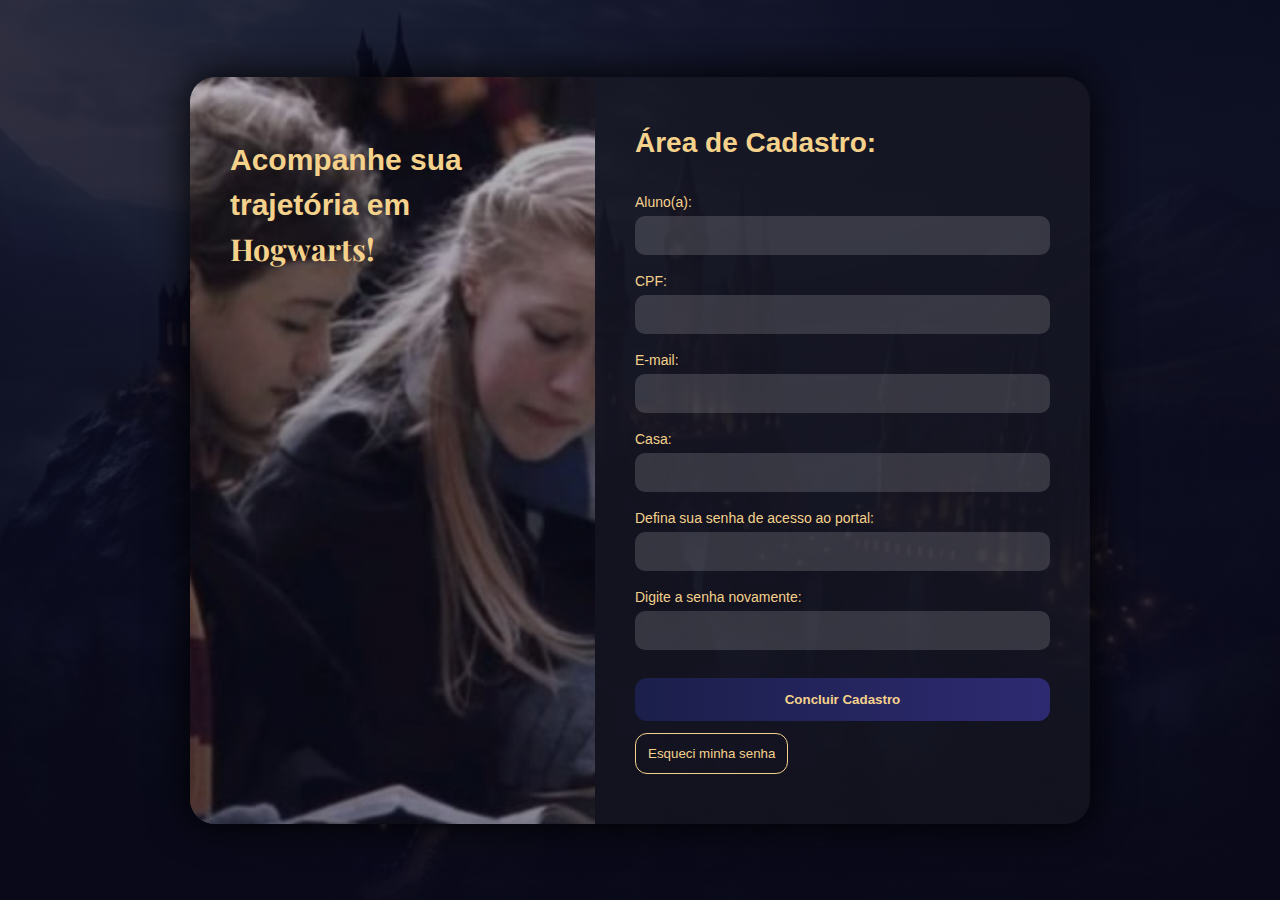
<file: src/main/webapp/Bordin_parte/cadastro.html>
<!DOCTYPE html>
<html lang="en">
<head>
    <meta charset="UTF-8">
    <meta name="viewport" content="width=device-width, initial-scale=1.0">
    <title>Cadastro Hogwarts</title>
    <link rel="stylesheet" href="cadastro.css">
    <link href="https://fonts.googleapis.com/css2?family=Playfair+Display:wght@700&display=swap" rel="stylesheet">
    <script src="cadastro.js"></script>
</head>
<body>

    <div id="container-principal">
        
        
        <!-- Lado esquerdo -->
        <div class="lado-esquerdo">
            <h1>
                Acompanhe sua<br>   
                trajetória em <span>Hogwarts!</span>
            </h1>
        </div>

        <!-- Lado direito -->
        <div class="lado-direito">
            <h2>Área de Cadastro:</h2>

            <form id="formulario-cadastro">

                <label for="aluno">Aluno(a):</label>
                <input type="text" id="aluno">

                <label for="cpf">CPF:</label>
                <input type="text" id="cpf">

                <label for="email">E-mail:</label>
                <input type="email" id="email">

                <label for="casa">Casa:</label>
                <input type="text" id="casa">

                <label for="senha">Defina sua senha de acesso ao portal:</label>
                <input type="password" id="senha">

                <label for="confirmar-senha">Digite a senha novamente:</label>
                <input type="password" id="confirmar-senha">

                <button type="submit" id="botao-principal">
                    Concluir Cadastro
                </button>

                <a href="#"><button type="button" id="botao-secundario">
                    Esqueci minha senha
                </button></a>

            </form>
        </div>

    </div>

</body>
</html>
</file>
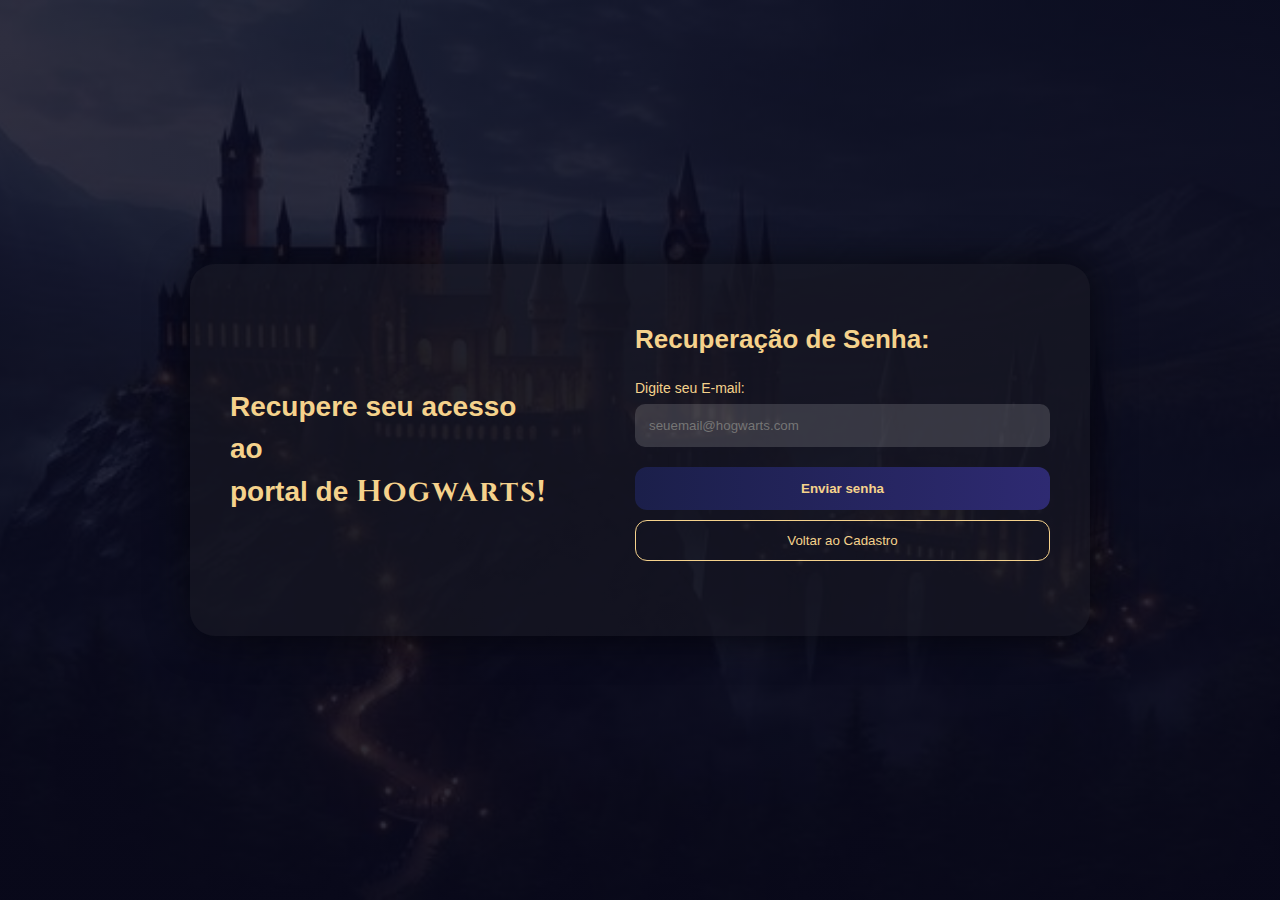
<file: src/main/webapp/Bordin_parte/recuperarSenha.html>
<!DOCTYPE html>
<html lang="pt-br">
<head>
    <meta charset="UTF-8">
    <title>Recuperar Senha - Hogwarts</title>
    <link rel="stylesheet" href="recuperarSenha.css">

    <!-- Fonte externa para font-Family -->
    <link href="https://fonts.googleapis.com/css2?family=Cinzel:wght@400;700&display=swap" rel="stylesheet">
</head>
<body>

    <div id="container-principal">

        <div class="lado-esquerdo">
            <h1>
                Recupere seu acesso ao<br>
                portal de <span>Hogwarts!</span>
            </h1>
        </div>

        <div class="lado-direito">
            <h2>Recuperação de Senha:</h2>

            <form id="formulario-recuperacao">

                <label for="email-recuperacao">Digite seu E-mail:</label>
                <input type="email" id="email-recuperacao" placeholder="seuemail@hogwarts.com">

                <button type="button" id="botao-recuperar">Enviar senha</button>

                <button type="button" id="botao-secundario">
                    Voltar ao Cadastro
                </button>

                <p id="mensagem"></p>

            </form>
        </div>

    </div>

</body>
</html>
</file>
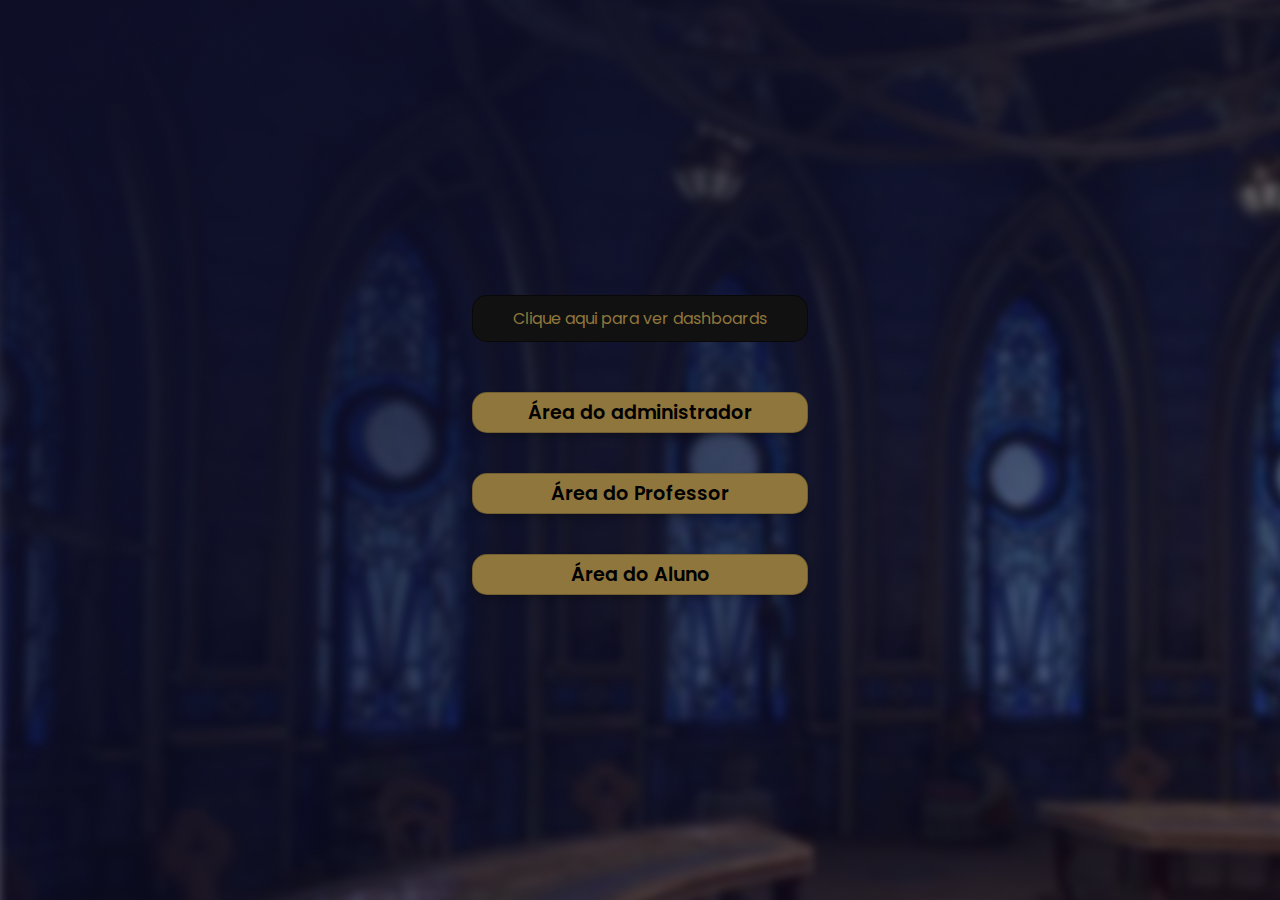
<file: src/main/webapp/pages/antigocadastro.html>
<!DOCTYPE html>
<html lang="en">
<head>
    <meta charset="UTF-8">
    <title>Seleção de Área</title>
    <link rel="preconnect" href="https://fonts.googleapis.com">
    <link rel="preconnect" href="https://fonts.gstatic.com" crossorigin>
    <link href="https://fonts.googleapis.com/css2?family=Poppins:wght@400;600;700&display=swap" rel="stylesheet">
    <link rel="stylesheet" href="../assets/css/modal.css">
</head>
<body>
<main>
    <form action="../dashboard-servlet" method="get">
        <input type="submit" value="Clique aqui para ver dashboards" >
    </form>

    <div class="modal">
        <button type="button" class="abre-modal" data-modal="modal-2">
            Área do administrador
        </button>

        <dialog id="modal-2">
            <button type="button" class="fecha-modal" data-modal="modal-2">x</button>

            <form action="../admin-servlet" method="post">
                <label for="email">Digite o email de administrador</label>
                <input type="email" name="email" id="email" autocomplete="on" maxlength="60" required>

                <label for="senha">Digite a senha de administrador</label>
                <input type="password" name="senha" id="senha" autocomplete="on" required>

                <button type="submit">Enviar dados</button>
            </form>
        </dialog>
    </div>

    <div class="modal">
        <button type="button" class="abre-modal" data-modal="modal-3">Área do Professor</button>

        <dialog id="modal-3">
            <button type="button" class="fecha-modal" data-modal="modal-3">x</button>

            <form action="../professor-servlet" method="post">
                <label for="usuario">Digite o nome do usuário:</label>
                <input type="text" name="usuario" id="usuario" autocomplete="on" maxlength="50" required>

                <label for="senha-prof">Digite a senha do professor</label>
                <input type="password" name="senha-prof" id="senha-prof" autocomplete="on" required>

                <button type="submit">Enviar dados</button>
            </form>
        </dialog>
    </div>

    <div class="modal">
        <button type="button" class="abre-modal" data-modal="modal-4">Área do Aluno</button>

        <dialog id="modal-4">
            <button type="button" class="fecha-modal" data-modal="modal-4">x</button>

            <form action="../aluno-servlet" method="post">
                <label for="email-aluno">Digite seu email:</label>
                <input type="email" name="email" id="email-aluno">

                <label for="senha-aluno">Digite sua senha:</label>
                <input type="password" name="senha" id="senha-aluno">

                <button type="submit" name="acao" value="login">Enviar dados</button>
            </form>
        </dialog>
    </div>
</main>

<script src="../assets/js/script.js"></script>

</body>
</html>
</file>
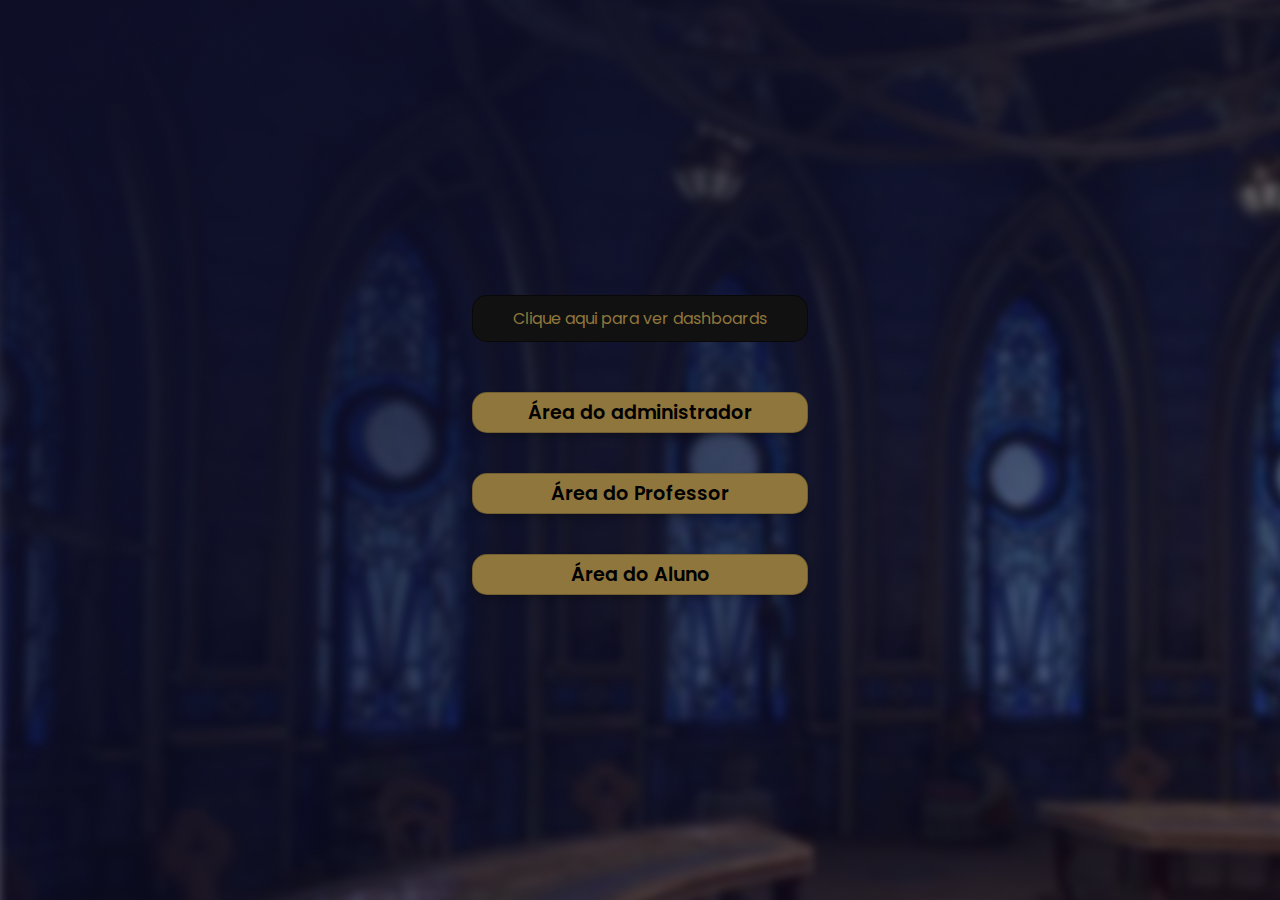
<file: src/main/webapp/pages/cadastroantigo.html>
<!DOCTYPE html>
<html lang="en">
<head>
    <meta charset="UTF-8">
    <title>Seleção de Área</title>
    <link rel="preconnect" href="https://fonts.googleapis.com">
    <link rel="preconnect" href="https://fonts.gstatic.com" crossorigin>
    <link href="https://fonts.googleapis.com/css2?family=Poppins:wght@400;600;700&display=swap" rel="stylesheet">
    <link rel="stylesheet" href="../assets/css/modal.css">
</head>
<body>
<main>
    <form action="../dashboard-servlet" method="get">
        <input type="submit" value="Clique aqui para ver dashboards" >
    </form>

    <div class="modal">
        <button type="button" class="abre-modal" data-modal="modal-2">
            Área do administrador
        </button>

        <dialog id="modal-2">
            <button type="button" class="fecha-modal" data-modal="modal-2">x</button>

            <form action="../admin-servlet" method="post">
                <label for="email-admin">Digite o email de administrador</label>
                <input type="email" name="email-admin" id="email-admin" autocomplete="on" maxlength="60" required>

                <label for="senha-admin">Digite a senha de administrador</label>
                <input type="password" name="senha-admin" id="senha-admin" autocomplete="on" required>

                <button type="submit">Enviar dados</button>
            </form>
        </dialog>
    </div>

    <div class="modal">
        <button type="button" class="abre-modal" data-modal="modal-3">Área do Professor</button>

        <dialog id="modal-3">
            <button type="button" class="fecha-modal" data-modal="modal-3">x</button>

            <form action="../professor-servlet" method="post">
                <label for="usuario">Digite o nome do usuário:</label>
                <input type="text" name="usuario" id="usuario" autocomplete="on" maxlength="50" required>

                <label for="senha-prof">Digite a senha do professor</label>
                <input type="password" name="senha-prof" id="senha-prof" autocomplete="on" required>

                <button type="submit">Enviar dados</button>
            </form>
        </dialog>
    </div>

    <div class="modal">
        <button type="button" class="abre-modal" data-modal="modal-4">Área do Aluno</button>

        <dialog id="modal-4">
            <button type="button" class="fecha-modal" data-modal="modal-4">x</button>

            <form action="../login-servlet" method="post">
                <label for="email-aluno">Digite seu email:</label>
                <input type="email" name="email" id="email-aluno">

                <label for="senha-aluno">Digite sua senha:</label>
                <input type="password" name="senha" id="senha-aluno">

                <button type="submit" name="acao">Enviar dados</button>
            </form>
        </dialog>
    </div>
</main>

<script src="../assets/js/script.js"></script>

</body>
</html>
</file>
<file: src/main/webapp/Bordin_parte/cadastro.css>
* {
    margin: 0;
    padding: 0;
    box-sizing: border-box;
    font-family: 'Segoe UI', sans-serif;
}

body {
    min-height: 100vh;
    display: flex;
    justify-content: center;
    align-items: center;
    /* Background com a imagem de fundo 👽📷*/
    background-image:
        linear-gradient(rgba(10, 10, 30, 0.85), rgba(10, 10, 30, 0.85)),
        url("img/fundoPrincipal.jpg");
    background-size: cover;
    background-position: center;
    background-repeat: no-repeat;
}

#container-principal {
    width: 85%;
    max-width: 900px;
    max-height: 95vh;
    height: auto;
    display: flex;
    border-radius: 25px;
    overflow: hidden;
    background: rgba(25, 25, 35, 0.6);
    box-shadow: 0 0 40px rgba(0, 0, 0, 1);
}

.lado-esquerdo {
    width: 45%;
    padding: 60px 40px;
    display: flex;
    align-items: flex-start;
    /* Background com a imagem de fundo 👽📷*/
    background-image:
        linear-gradient(rgba(10, 10, 30, 0.3), rgba(10, 10, 30, 0.5)),
        url("img/estudantes.jpg");
    background-size: 345%;
    background-position: center;
    background-repeat: no-repeat;
}

.lado-esquerdo h1 {
    color: #f5d28c;
    font-size: 30px;
    line-height: 1.5;
}

.lado-esquerdo span {
    font-family: 'Playfair Display', serif;
    font-size: 30px;
}

.lado-direito {
    width: 55%;
    padding: 50px 40px;
    color: #f5d28c;
}

.lado-direito h2 {
    margin-bottom: 25px;
    font-size: 28px;
}

#formulario-cadastro {
    display: flex;
    flex-direction: column;
}

label {
    font-size: 14px;
    margin-top: 10px;
    margin-bottom: 6px;
}

input {
    padding: 12px;
    border-radius: 10px;
    border: none;
    outline: none;
    background: rgba(255, 255, 255, 0.15);
    color: white;
    margin-bottom: 8px;
}

#botao-principal {
    margin-top: 20px;
    padding: 14px;
    border-radius: 12px;
    border: none;
    cursor: pointer;
    background: linear-gradient(90deg, #1b1f4a, #2e2a72);
    color: #f5d28c;
    font-weight: bold;
    transition: 0.3s;
}

#botao-principal:hover {
    transform: scale(1.03);
    opacity: 0.9;
}

#botao-secundario {
    margin-top: 12px;
    padding: 12px;
    border-radius: 12px;
    border: 1px solid #f5d28c;
    background: transparent;
    color: #f5d28c;
    cursor: pointer;
    transition: 0.3s;
}

#botao-secundario:hover {
    background-color: #f5d28c;
    color: #111;
}
</file>
<file: src/main/webapp/Bordin_parte/recuperarSenha.css>
* {
    margin: 0;
    padding: 0;
    box-sizing: border-box;
    font-family: 'Segoe UI', sans-serif;
}

body {
    min-height: 100vh;
    display: flex;
    justify-content: center;
    align-items: center;

    background-image:
        linear-gradient(rgba(10, 10, 30, 0.85), rgba(10, 10, 30, 0.85)),
        url("img/fundoPrincipal.jpg");
    background-size: cover;
    background-position: center;
    background-repeat: no-repeat;
}

#container-principal {
    width: 85%;
    max-width: 900px;
    display: flex;
    border-radius: 25px;
    overflow: hidden;

    background: rgba(25, 25, 35, 0.6);
    box-shadow: 0 0 40px rgba(0,0,0,0.6);
}

.lado-esquerdo {
    width: 45%;
    padding: 60px 40px;
    display: flex;
    align-items: center;
}

.lado-esquerdo h1 {
    color: #f5d28c;
    font-size: 28px;
    line-height: 1.5;
}

.lado-esquerdo span {
    font-family: 'Cinzel', serif;
    font-size: 30px;
    letter-spacing: 2px;
}

.lado-direito {
    width: 55%;
    padding: 60px 40px;
    color: #f5d28c;
}

.lado-direito h2 {
    margin-bottom: 25px;
    font-size: 26px;
}

form {
    display: flex;
    flex-direction: column;
}

label {
    margin-bottom: 8px;
    font-size: 14px;
}

input {
    padding: 14px;
    border-radius: 10px;
    border: none;
    outline: none;
    background: rgba(255, 255, 255, 0.15);
    color: white;
    margin-bottom: 20px;
}

#botao-recuperar {
    padding: 14px;
    border-radius: 12px;
    border: none;
    cursor: pointer;
    background: linear-gradient(90deg, #1b1f4a, #2e2a72);
    color: #f5d28c;
    font-weight: bold;
    transition: 0.3s;
    margin-bottom: 10px;
}

#botao-recuperar:hover {
    transform: scale(1.03);
    opacity: 0.9;
}

#botao-secundario {
    padding: 12px;
    border-radius: 12px;
    border: 1px solid #f5d28c;
    background: transparent;
    color: #f5d28c;
    cursor: pointer;
    transition: 0.3s;
}

#botao-secundario:hover {
    background-color: #f5d28c;
    color: #111;
}

#mensagem {
    margin-top: 15px;
    font-size: 14px;
}
</file>
<file: src/main/webapp/assets/css/modal.css>
:root{
    --sombra: rgba(0,0,0,.2);
    --sombra-clara: rgba(0,0,0,.05);
    --sombra-escura: rgba(0,0,0,.5);
    --marrom-escuro: rgba(255, 168, 0, .14);
    --marrom-claro: rgba(255, 168, 0, .35);
    --azul-link: #8f763c;
    --branco-fundo: #8f763c;
    --cinza-fundo: #111;
    --botao-nao-fundo: rgba(220, 38, 38, .10);
    --botao-nao-borda: rgba(220, 38, 38, .5);
    --botao-nao-texto: #7f1d1d;
}

* {
    font-family: 'Poppins', sans-serif;
    box-sizing: border-box;
    margin: 0;
    padding: 0;
}

body {
    display: flex;
    justify-content: center;
    align-items: center;
    min-height: 100vh;
    background: url("../images/fundo-profe.png");
}

main {
    display: flex;
    flex-direction: column;
    align-items: center;
    gap: 20px;
    width: 100%;
    max-width: 600px;
    padding: 20px;
}

main > p {
    font-size: 1.5em;
    color: var(--branco-fundo);
    margin-top: 10px;
    border-color: #8f763c;
}

main form {
    width: 100%;
    text-align: center;
}

main form input[type="submit"] {
    width: 60%;
    padding: 10px 15px;
    font-size: 1em;
    margin-bottom: 20px;
    border-radius: 15px;
    border: 1px solid var(--sombra-escura);
    background: var(--cinza-fundo);
    color: var(--branco-fundo);
    cursor: pointer;
}

main form input[type="submit"]:hover {
    filter: brightness(1.2);
}

.modal{
    vertical-align: middle;
    width: 100%;
    text-align: center;
}

td.modal{
    text-align: center;
}

.abre-modal{
    cursor: pointer;
    border: 1px solid var(--sombra);
    background: var(--branco-fundo);
    padding: 10px 15px;
    border-radius: 15px;
    font-weight: 600;
    line-height: 1;
    font-size: 1.2em;
    width: 60%;
    display: block;
    margin: 10px auto;
    box-shadow: 0 4px 6px var(--sombra);
    transition: all 0.3s ease;
}

.abre-modal:hover{
    filter: brightness(0.95);
    transform: translateY(-2px);
    box-shadow: 0 6px 10px var(--sombra-escura);
}

.abre-modal:active{
    transform: translateY(1px);
    box-shadow: 0 2px 4px var(--sombra);
}

.abre-modal.astext{
    border: 0;
    background: transparent;
    padding: 0;
    border-radius: 0;
    font-weight: 600;
    text-decoration: underline;
    color: var(--azul-link);
}

dialog::backdrop{
    background: var(--sombra-escura);
}

dialog{
    border: 0;
    padding: 20px 20px 15px;
    border-radius: 15px;
    box-shadow: 0 20px 50px var(--sombra);
    position: fixed;
    top: 50%;
    left: 50%;
    transform: translate(-50%, -50%);
    color: var(--cinza-fundo);
    width: 80%;
    max-width: 600px;
    height: auto;
    min-height: 200px;
    z-index: 1000;
}

dialog > p{
    margin: 10px 0 15px;
    line-height: 1.3;
}

dialog em {
    padding: 1px 10px;
    border-radius: 10px;
    background: var(--sombra-clara);
}

dialog strong{
    display: block;
    margin-top: 10px;
    padding: 10px 15px;
    border-radius: 15px;
    background: var(--marrom-escuro);
    border: 1px solid var(--marrom-claro);
    line-height: 1.3;
}

.fecha-modal{
    border-radius: 10px;
    border: 1px solid var(--sombra);
    background: var(--branco-fundo);
    cursor: pointer;
    font-weight: 900;
    line-height: 1;
}

dialog > .fecha-modal {
    position: absolute;
    top: 10px;
    right: 10px;
    width: 25px;
    height: 25px;
}

dialog > .fecha-modal:hover{
    filter: brightness(0.95);
}

dialog form .fecha-modal{
    position: static;
    width: auto;
    height: auto;
    border-radius: 10px;
    border: 1px solid var(--sombra);
    background: var(--branco-fundo);
    padding: 10px 15px;
    font-weight: 700;
}

dialog form{
    margin-top: 12px;
}

dialog label{
    display: block;
    margin: 10px 0 5px;
    font-weight: 600;
}

dialog input[type="text"],
dialog input[type="email"],
dialog input[type="password"],
dialog input[type="number"],
dialog select{
    width: 100%;
    padding: 10px 15px;
    border-radius: 10px;
    border: 1px solid var(--sombra);
    background: var(--branco-fundo);
    outline: none;
}

dialog input:focus,
dialog select:focus{
    border-color: var(--sombra-escura);
}

dialog select:disabled{
    opacity: .55;
    cursor: not-allowed;
}

dialog input[type="radio"]{
    transform: translateY(1px);
}

dialog button{
    cursor: pointer;
}

dialog form button{
    border-radius: 10px;
    border: 1px solid var(--sombra);
    padding: 8px 12px;
    font-weight: 600;
    margin-top: 15px;
}

dialog form button[type="submit"]{
    background: var(--cinza-fundo);
    border-color: var(--cinza-fundo);
    color: var(--branco-fundo);
}

dialog form button[type="button"]{
    background: var(--branco-fundo);
    color: var(--cinza-fundo);
}

dialog form button[type="submit"] + button{
    margin-left: 10px;
}

dialog form button[name="acao"][value="excluir"],
dialog form button[name="acao"][value="excluirProf"],
dialog form button[value="excluir"]{
    background: var(--botao-nao-fundo);
    border-color: var(--botao-nao-borda);
    color: var(--botao-nao-texto);
}

dialog .ajuste{
    margin: 10px 10px 0 0;
    padding: 8px 12px;
    border-radius: 10px;
    border: 1px solid var(--sombra);
    background: var(--branco-fundo);
    font-weight: 800;
}
</file>
